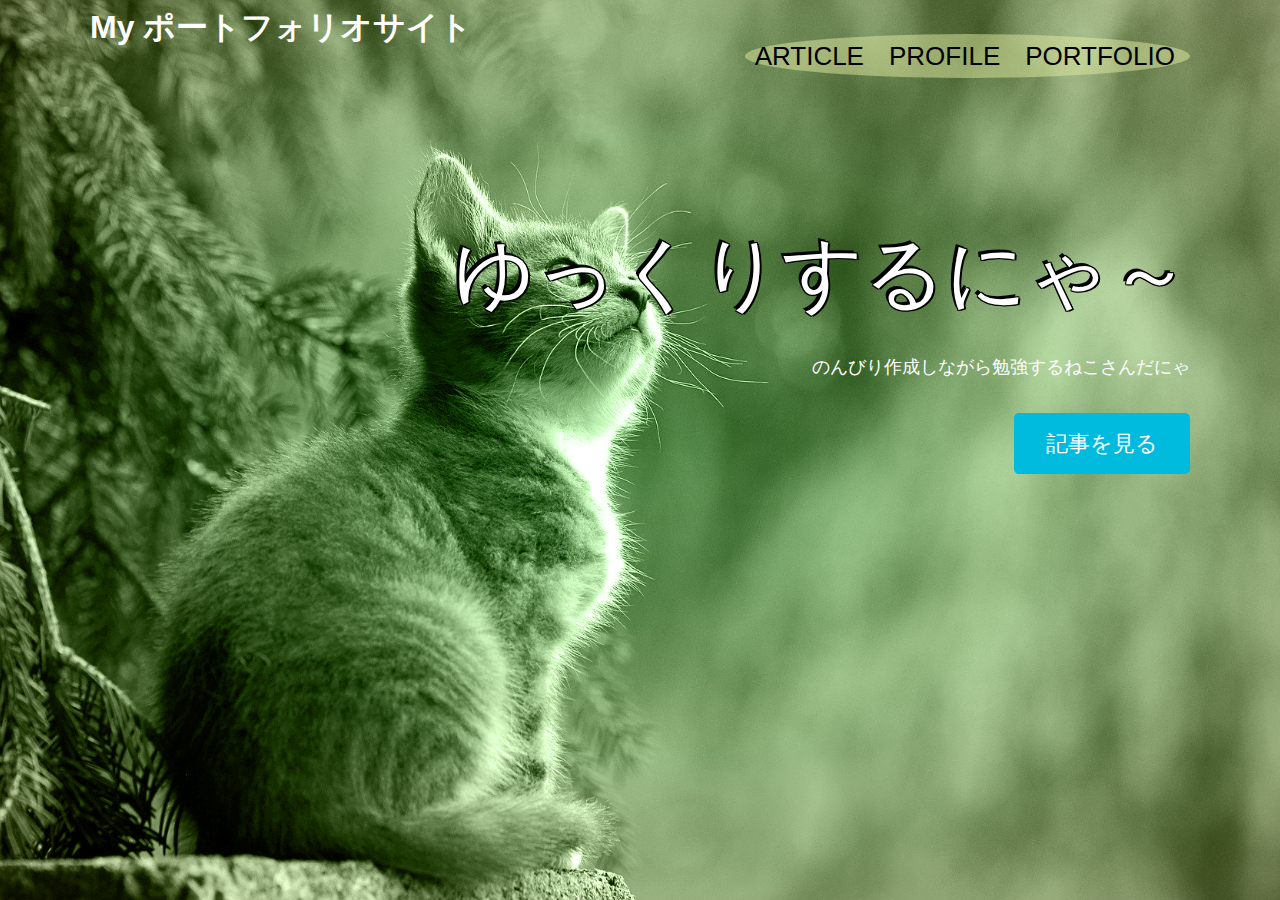
<file: index.html>
<doctype html>
<html lang="ja">
  <head>
    <meta charset = "UTF-8">
    <title>test web</title>
    <meta name"description" content="テストでござる">
    <link rel="stylesheet" href="style.css">
  </head>

  <body>

    <div id="home" class="big-bg">
    <header class="page-header wrapper">
      <h1>My ポートフォリオサイト</h1>
      <nav>
        <ul class="main-nav">
          <li><a href="kiji.html">article</a></li>
          <li><a href="#">profile</a></li>
          <li><a href="#">portfolio</a></li>
        </ul>
      </nav>
    </header>

    <div class="home-content wrapper">
      <div class="hutidori">
      <h2 class="page-title">ゆっくりするにゃ～</h2>
      </div>
      <p>のんびり作成しながら勉強するねこさんだにゃ</p>
      <a class="button" href="kiji.html">記事を見る</a>
    </div>

  </div>

  </body>
</html>
</file>
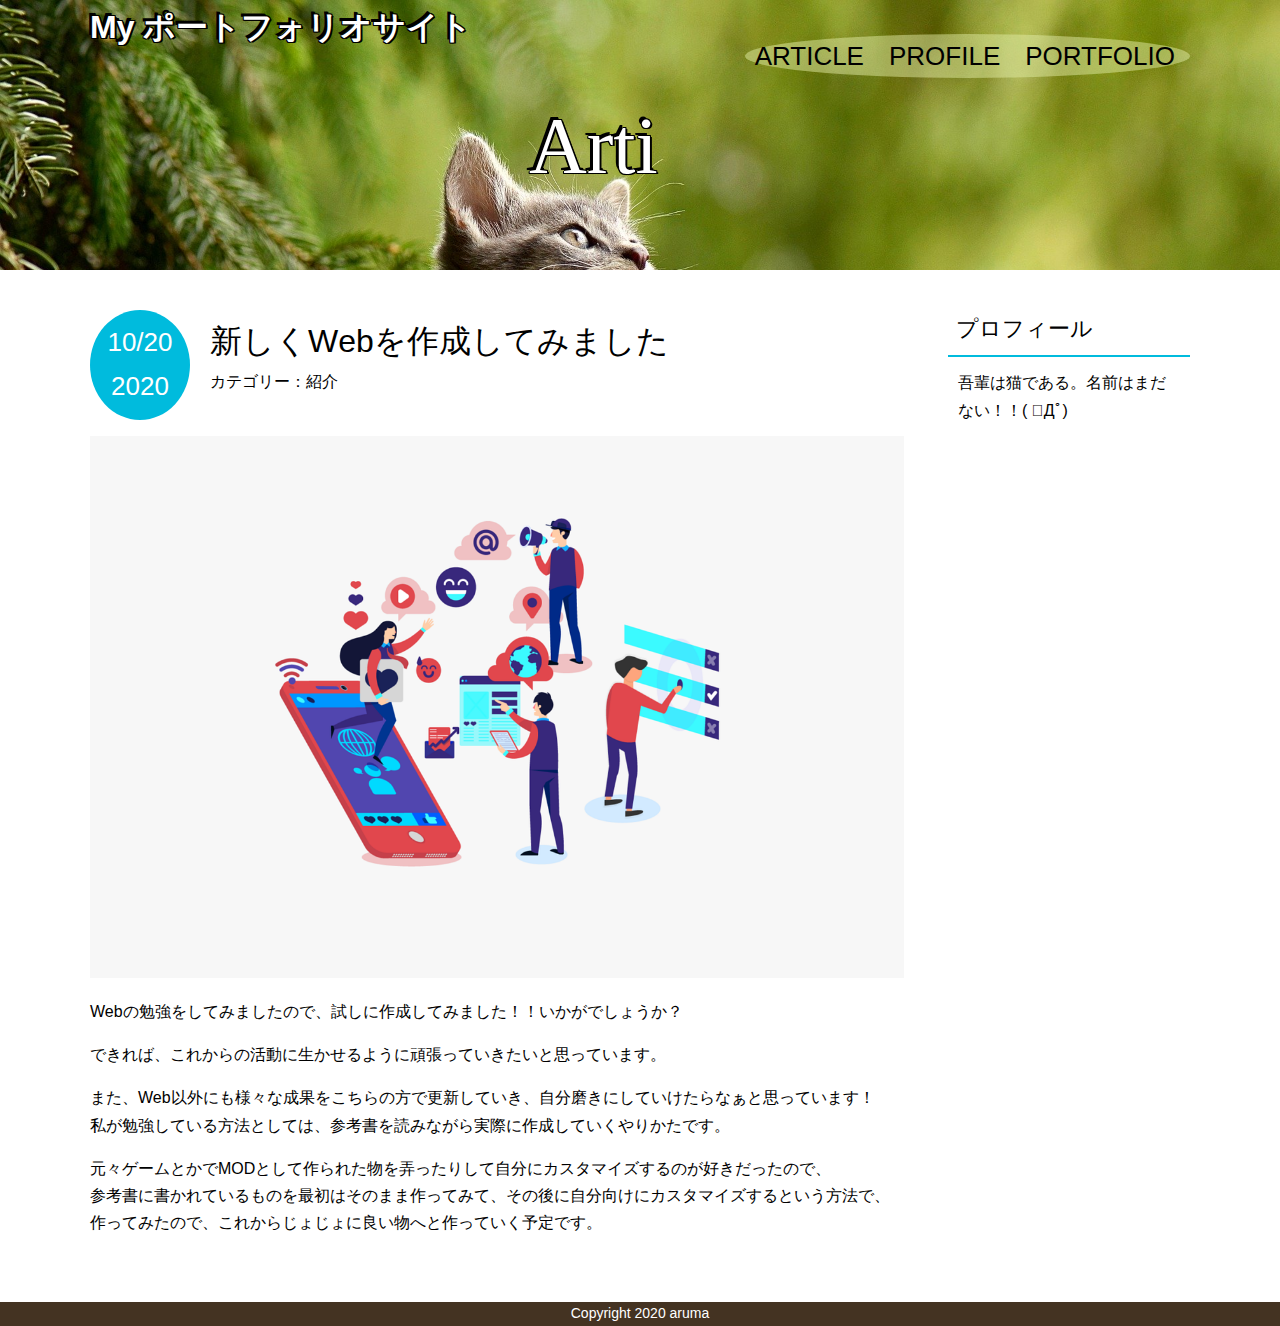
<file: kiji.html>
<doctype html>
<html lang="ja">
  <head>
    <meta charset = "UTF-8">
    <title>test web-記事</title>
    <meta name"description" content="テストでござる">
    <link rel="stylesheet" href="style.css">


  </head>

  <body>






    <div id="kiji" class="big-bg">

    <header class="page-header wrapper">
      <div class="hutidori">
      <h1>My ポートフォリオサイト</h1>
      </div>
      <nav>
        <ul class="main-nav">

          <li><a href="kiji.html">article</a></li>
          <li><a href="#">profile</a></li>
          <li><a href="#">portfolio</a></li>
        </ul>

      </nav>

    </header>

    <main>
      <div class="wrapper">
        <div class="hutidori">
        <h2 class="page-title">Article</h2>
        </div>
      </div>
      </div>
      <div class="kiji-contents wrapper">

      <article>
        <header class="post-info">
          <h2 class="post-title">新しくWebを作成してみました！！</h2>
          <p class="post-date">10/20 <span>2020</span></p>
          <p class="post-cat">カテゴリー：紹介</p>
        </header>
        <img src="images/syoukai.png" alt="よろ～ん">
          <p>Webの勉強をしてみましたので、試しに作成してみました！！いかがでしょうか？</p>
          <p>できれば、これからの活動に生かせるように頑張っていきたいと思っています。</p>
          また、Web以外にも様々な成果をこちらの方で更新していき、自分磨きにしていけたらなぁと思っています！</br>
          <p>私が勉強している方法としては、参考書を読みながら実際に作成していくやりかたです。</p>
          <p>元々ゲームとかでMODとして作られた物を弄ったりして自分にカスタマイズするのが好きだったので、</br>
            参考書に書かれているものを最初はそのまま作ってみて、その後に自分向けにカスタマイズするという方法で、
            作ってみたので、これからじょじょに良い物へと作っていく予定です。

      </article>

      <!-- <section>
        <h2>その他おすすめ記事</h2>
        <ul>
          <li><a href="#">スマートウォッチ使えるん？</li>
            <li><a href="#">ランニングにはこのガジェットがおすすめ</li>
            </ul>
      </section> -->



    <aside>
      <h3 class="sub-title">プロフィール</h3>
      <p>吾輩は猫である。名前はまだない！！( ﾟДﾟ)</p>
    </aside>
  </div><!-- /.news-contetns -->
      </main>
    <footer>

      <p>Copyright 2020 aruma</p>
    </footer>
    <script src="js/jquery-1.10.1.min.js"></script>
    <script src="js/jquery.textAnimation.js"></script>
    <script src="js/jquery.textAnimation2.js"></script>
    <script type="text/javascript">
    $('.page-title').textAnimation();
    $('.post-title').textAnimation2();
    </script>


  </body>
</html>
</file>
<file: style.css>
@charset "UTF-8";

/*共通部分*/

*{
  margin:0px;
  padding: 0px;
}


html{
  font-size: 100%;
}
body{

  font-family: "Yu Gothic", YuGothic, sans-serif;
  line-height: 1.7;

}
a{
  text-decoration: none;
}

img{
  max-width: 100%;
}

.hutidori{

  text-shadow:2px 1px 0 #000, -3px -3px 0 #000,
            -1px 1px 0 #000, 1px -1px 0 #000,
            0px 1px 0 #000,  0-1px 0 #000,
            -1px 0 0 #000, 1px 0 0 #000;
}
/*ヘッダー*/
.main-nav{

  display: flex;
  font-size: 1.15rem;
  text-transform: uppercase;
  margin-top: 34px;
  list-style: none;

  background: rgba(226,235,163,0.5);
  border-radius: 50%;
  font-size: 1.625rem;

  top:0;
  /* padding-top: 10px; */



}

.main-nav li{
  margin-left: 10px;
  margin-right: 15px;
}

.main-nav a{
  color: black;
}

.main-nav a:hover{
  color: #0bd;
}

.page-header{
  color:white;
  display: flex;
  justify-content: space-between;
}


.wrapper{
  max-width: 1100px;
  margin: 0 auto;
  padding: 0 4%;
}

/*フッター*/
footer{
  background: #432;
  text-align: center;
  padding: 26px,0;
}

footer p{
  color: #fff;
  font-size: 0.875rem;
}

/*ホーム*/

#home {
  background-image:url(images/top.jpg),radial-gradient(#c9ffbf,#e1eec1);
  background-blend-mode: luminosity;
  /* background-image: radial-gradient(#c9ffbf,#e1eec1); */
  min-height: 100vh;
}

.big-bg{
  background-size: cover;
  background-position: center top;
  background-repeat: no-repeat;
}


.home-content{
  color:white;
  text-align: right;
  margin-top: 10%;
}
.home-content p{
  font-size: 1.125rem;
  margin: 10px 0 42px;
}

/*見出し*/
.page-title{
  color: white;
  font-size: 5rem;
  font-family: 'philosopher',serif;
  text-transform: uppercase;
  font-weight: normal;
}

/*ボタン*/
.button{
  font-size: 1.375rem;
  background:#0bd;
  color: #fff;
  border-radius: 5px;
  padding: 18px 32px;
}

.button:hover{
  background: #0090aa;
}
/*記事ページ*/
#kiji{
  background-image:url(images/top.jpg);
  height: 270px;
  margin-bottom: 40px;
}
#kiji .page-title{
  text-align: center;
  text-transform: none;
}

/*記事部分*/
article{
  width: 74%;
}
/*記事メイン*/
.post-info{
  position: relative;
  padding-top: 4px;
  margin-bottom: 40px;
}

/*日付*/
.post-date{
  background: #0bd;
  border-radius: 50%;
  color: #fff;
  width: 100px;
  height: 100px;
  font-size: 1.625rem;
  text-align: center;
  position: absolute;
  top:0;
  padding-top: 10px;
}
/*記事タイトル*/
.post-title{
  font-size: 2rem;
  font-weight: normal;
}
.post-title,
.post-cat{
  margin-left: 120px;
}

/*記事内容*/
article img{
  margin-bottom: 20px;
}
article p{
  margin-bottom: 1rem;
}
.kiji-contents{
  display:flex;
  justify-content: space-between;
  margin-bottom: 50px;
}
/*サイドバー*/
aside{
  width: 22%;
}
aside p {
  padding: 12px 10px;
}
.sub-title{
  font-size: 1.375rem;
  padding: 0 8px 8px;
  border-bottom: 2px #0bd solid;
  font-weight: normal;
}
.sub-menu{
  margin-bottom: 60px;
  list-style: none;
}

.sub-menu li{
  border-bottom: 1px #ddd solid;
}

.sub-menu a{
  color: #432;
  padding: 10px;
  display: block;
}
.sub-menu a:hover{
  color: #0bd;
}
</file>
